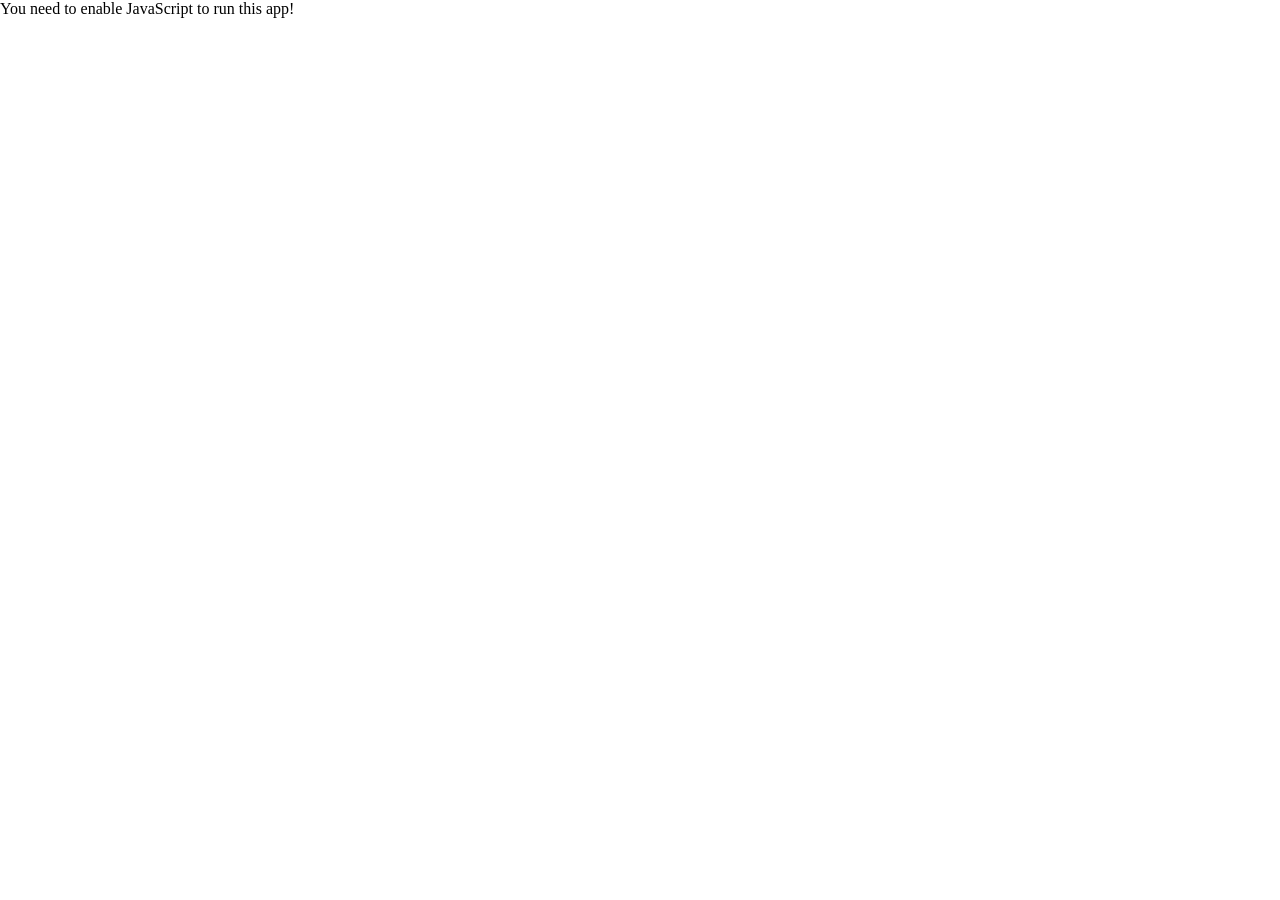
<file: index.html>
<!DOCTYPE html>
<html lang="en" class="font-barlow-semi-condensed no-js">
  <head>
    <meta charset="UTF-8" />
    <meta name="viewport" content="width=device-width, initial-scale=1.0" />
    <meta
      name="description"
      content="This api link shortener gives you the oportunity to share your projects more easily to your friends and to your future companies"
    />
    <link rel="shortcut icon" href="./favicon-32x32.png" type="image/x-icon" />
    <link href="/src/index.css" rel="stylesheet" />

    <title>Rock Paper Scissors</title>

    <!-- Google Fonts -->
    <link rel="preconnect" href="https://fonts.googleapis.com">
<link rel="preconnect" href="https://fonts.gstatic.com" crossorigin>
<link href="https://fonts.googleapis.com/css2?family=Barlow+Condensed:ital,wght@0,100;0,200;0,300;0,400;0,500;0,600;0,700;0,800;0,900;1,100;1,200;1,300;1,400;1,500;1,600;1,700;1,800;1,900&family=Barlow+Semi+Condensed:ital,wght@0,100;0,200;0,300;0,400;0,500;0,600;0,700;0,800;0,900;1,100;1,200;1,300;1,400;1,500;1,600;1,700;1,800;1,900&family=Barlow:ital,wght@0,100;0,200;0,300;0,400;0,500;0,600;0,700;0,800;0,900;1,100;1,200;1,300;1,400;1,500;1,600;1,700;1,800;1,900&family=DM+Serif+Display:ital@0;1&family=Epilogue:ital,wght@0,100..900;1,100..900&family=Inconsolata:wght@200..900&family=Karla:ital,wght@0,200..800;1,200..800&family=League+Spartan:wght@100..900&family=Rubik:ital,wght@0,300..900;1,300..900&display=swap" rel="stylesheet">

    <style>
      .noscript {
        display: block;
        opacity: 1;
      }
      html.js-enabled .noscript {
        display: none;
        opacity: 0;
      }
    </style>
    <!-- Google Tag Manager -->
    <script>
      (function (w, d, s, l, i) {
        w[l] = w[l] || [];
        w[l].push({ 'gtm.start': new Date().getTime(), event: 'gtm.js' });
        var f = d.getElementsByTagName(s)[0],
          j = d.createElement(s),
          dl = l != 'dataLayer' ? '&l=' + l : '';
        j.async = true;
        j.src = 'https://www.googletagmanager.com/gtm.js?id=' + i + dl;
        f.parentNode.insertBefore(j, f);
      })(window, document, 'script', 'dataLayer', 'GTM-MFNW287Z');
    </script>
    <!-- End Google Tag Manager -->
     <!-- Google tag (gtag.js) -->
<script async src="https://www.googletagmanager.com/gtag/js?id=G-H6BMT7PTGP"></script>
<script>
  window.dataLayer = window.dataLayer || [];
  function gtag(){dataLayer.push(arguments);}
  gtag('js', new Date());

  gtag('config', 'G-H6BMT7PTGP');
</script>

  </head>
  <body class="z-10 select-none relative">
    <!-- Google Tag Manager (noscript) -->
<noscript><iframe src="https://www.googletagmanager.com/ns.html?id=GTM-MFNW287Z"
  height="0" width="0" style="display:none;visibility:hidden"></iframe></noscript>
  <!-- End Google Tag Manager (noscript) -->
      You need to enable JavaScript to run this app!
    </div>
    <div class="flex flex-col justify-center items-center" id="root"></div>
    <script type="module" src="/src/main.tsx"></script>
  </body>
</html>
</file>
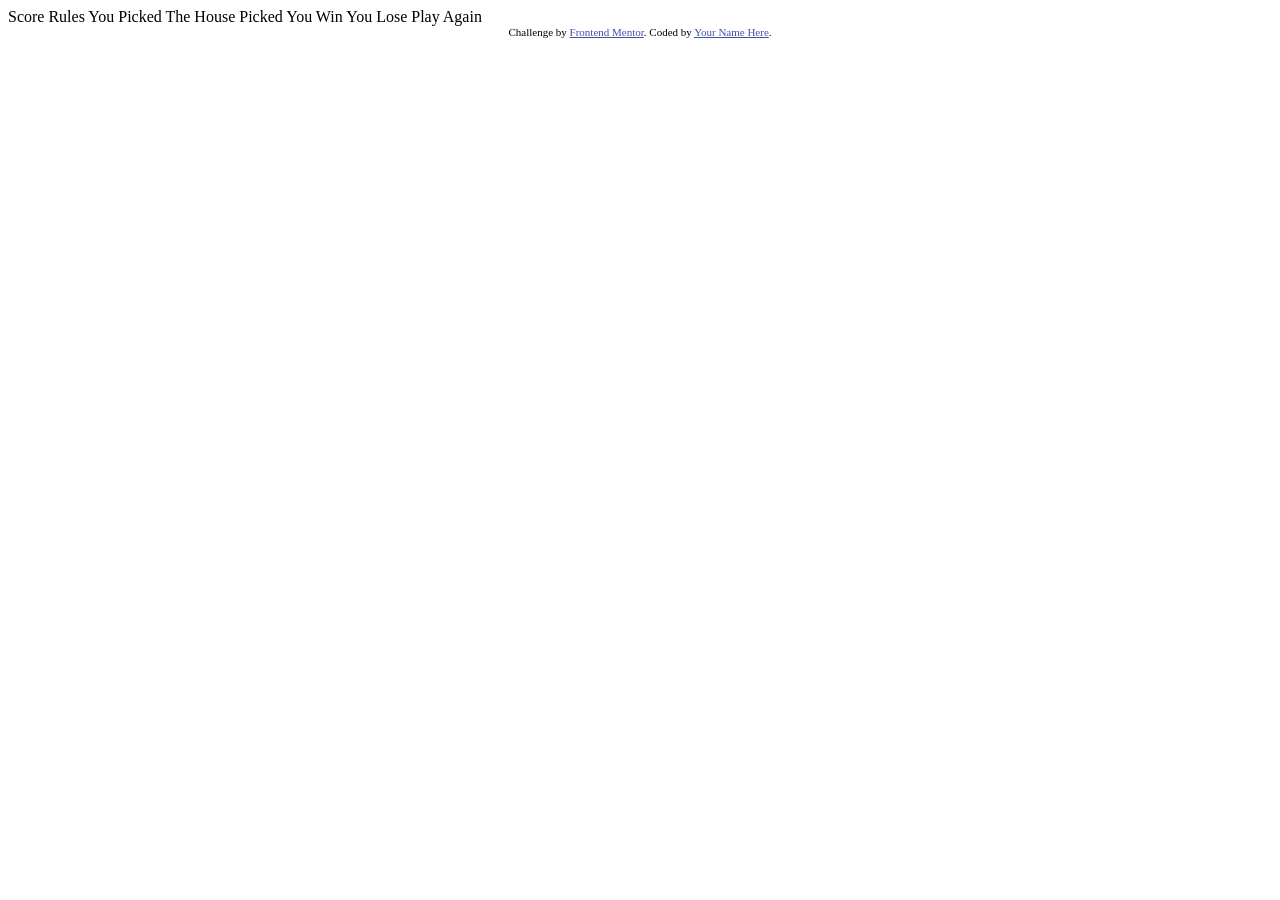
<file: adds/index.html>
<!DOCTYPE html>
<html lang="en">
<head>
  <meta charset="UTF-8">
  <meta name="viewport" content="width=device-width, initial-scale=1.0"> <!-- displays site properly based on user's device -->

  <link rel="icon" type="image/png" sizes="32x32" href="./images/favicon-32x32.png">
  
  <title>Frontend Mentor | Rock, Paper, Scissors</title>

  Score
  Rules

  You Picked
  The House Picked

  You Win
  You Lose

  Play Again

  <!-- Feel free to remove these styles or customise in your own stylesheet 👍 -->
  <style>
    .attribution { font-size: 11px; text-align: center; }
    .attribution a { color: hsl(228, 45%, 44%); }
  </style>
</head>
<body>


  
  <div class="attribution">
    Challenge by <a href="https://www.frontendmentor.io?ref=challenge" target="_blank">Frontend Mentor</a>. 
    Coded by <a href="#">Your Name Here</a>.
  </div>
</body>
</html>
</file>
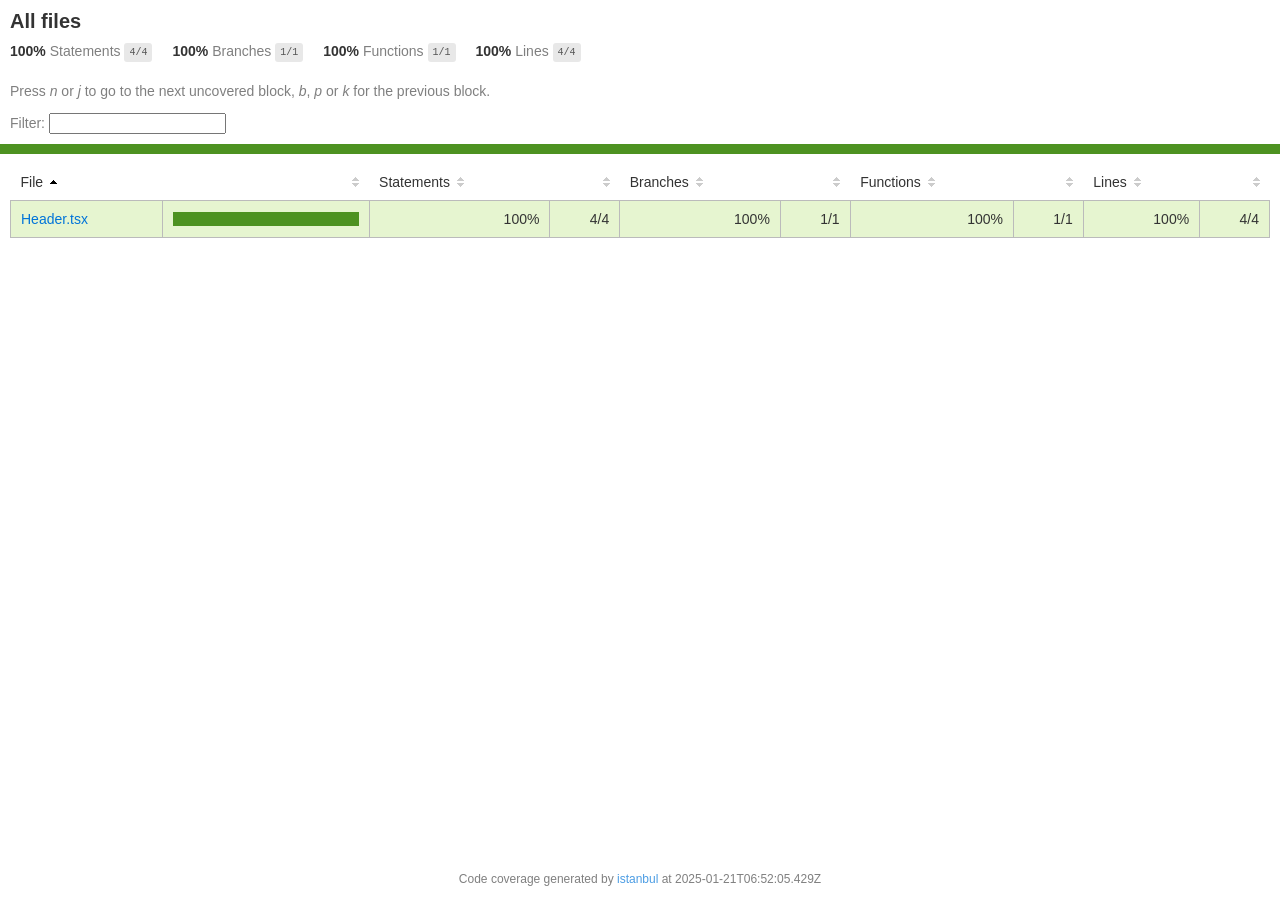
<file: coverage/index.html>
<!doctype html>
<html lang="en">

<head>
    <title>Code coverage report for All files</title>
    <meta charset="utf-8" />
    <link rel="stylesheet" href="prettify.css" />
    <link rel="stylesheet" href="base.css" />
    <link rel="shortcut icon" type="image/x-icon" href="favicon.png" />
    <meta name="viewport" content="width=device-width, initial-scale=1" />
    <style type='text/css'>
        .coverage-summary .sorter {
            background-image: url(sort-arrow-sprite.png);
        }
    </style>
</head>
    
<body>
<div class='wrapper'>
    <div class='pad1'>
        <h1>All files</h1>
        <div class='clearfix'>
            
            <div class='fl pad1y space-right2'>
                <span class="strong">100% </span>
                <span class="quiet">Statements</span>
                <span class='fraction'>4/4</span>
            </div>
        
            
            <div class='fl pad1y space-right2'>
                <span class="strong">100% </span>
                <span class="quiet">Branches</span>
                <span class='fraction'>1/1</span>
            </div>
        
            
            <div class='fl pad1y space-right2'>
                <span class="strong">100% </span>
                <span class="quiet">Functions</span>
                <span class='fraction'>1/1</span>
            </div>
        
            
            <div class='fl pad1y space-right2'>
                <span class="strong">100% </span>
                <span class="quiet">Lines</span>
                <span class='fraction'>4/4</span>
            </div>
        
            
        </div>
        <p class="quiet">
            Press <em>n</em> or <em>j</em> to go to the next uncovered block, <em>b</em>, <em>p</em> or <em>k</em> for the previous block.
        </p>
        <template id="filterTemplate">
            <div class="quiet">
                Filter:
                <input type="search" id="fileSearch">
            </div>
        </template>
    </div>
    <div class='status-line high'></div>
    <div class="pad1">
<table class="coverage-summary">
<thead>
<tr>
   <th data-col="file" data-fmt="html" data-html="true" class="file">File</th>
   <th data-col="pic" data-type="number" data-fmt="html" data-html="true" class="pic"></th>
   <th data-col="statements" data-type="number" data-fmt="pct" class="pct">Statements</th>
   <th data-col="statements_raw" data-type="number" data-fmt="html" class="abs"></th>
   <th data-col="branches" data-type="number" data-fmt="pct" class="pct">Branches</th>
   <th data-col="branches_raw" data-type="number" data-fmt="html" class="abs"></th>
   <th data-col="functions" data-type="number" data-fmt="pct" class="pct">Functions</th>
   <th data-col="functions_raw" data-type="number" data-fmt="html" class="abs"></th>
   <th data-col="lines" data-type="number" data-fmt="pct" class="pct">Lines</th>
   <th data-col="lines_raw" data-type="number" data-fmt="html" class="abs"></th>
</tr>
</thead>
<tbody><tr>
	<td class="file high" data-value="Header.tsx"><a href="Header.tsx.html">Header.tsx</a></td>
	<td data-value="100" class="pic high">
	<div class="chart"><div class="cover-fill cover-full" style="width: 100%"></div><div class="cover-empty" style="width: 0%"></div></div>
	</td>
	<td data-value="100" class="pct high">100%</td>
	<td data-value="4" class="abs high">4/4</td>
	<td data-value="100" class="pct high">100%</td>
	<td data-value="1" class="abs high">1/1</td>
	<td data-value="100" class="pct high">100%</td>
	<td data-value="1" class="abs high">1/1</td>
	<td data-value="100" class="pct high">100%</td>
	<td data-value="4" class="abs high">4/4</td>
	</tr>

</tbody>
</table>
</div>
                <div class='push'></div><!-- for sticky footer -->
            </div><!-- /wrapper -->
            <div class='footer quiet pad2 space-top1 center small'>
                Code coverage generated by
                <a href="https://istanbul.js.org/" target="_blank" rel="noopener noreferrer">istanbul</a>
                at 2025-01-21T06:52:05.429Z
            </div>
        <script src="prettify.js"></script>
        <script>
            window.onload = function () {
                prettyPrint();
            };
        </script>
        <script src="sorter.js"></script>
        <script src="block-navigation.js"></script>
    </body>
</html>
</file>
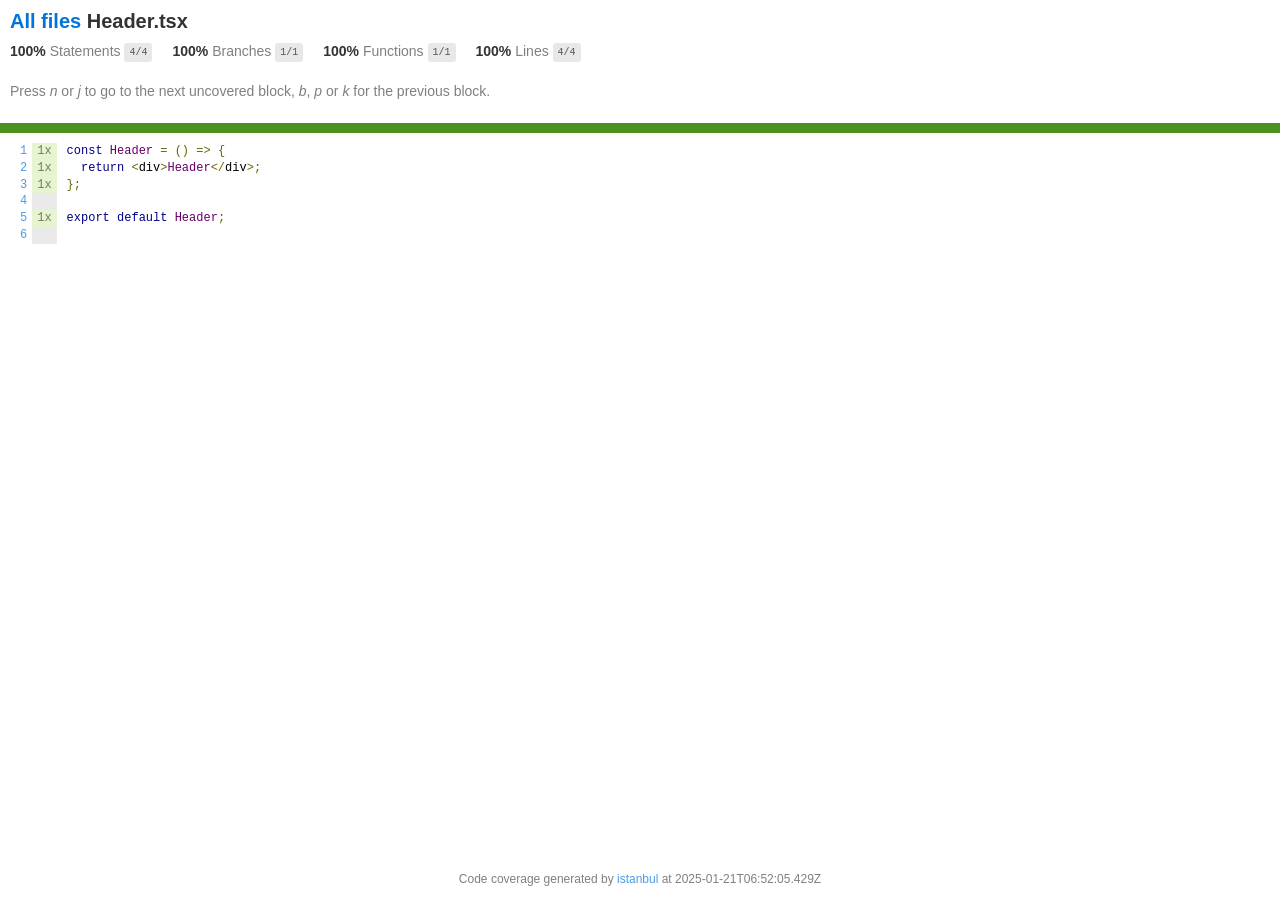
<file: coverage/Header.tsx.html>
<!doctype html>
<html lang="en">

<head>
    <title>Code coverage report for Header.tsx</title>
    <meta charset="utf-8" />
    <link rel="stylesheet" href="prettify.css" />
    <link rel="stylesheet" href="base.css" />
    <link rel="shortcut icon" type="image/x-icon" href="favicon.png" />
    <meta name="viewport" content="width=device-width, initial-scale=1" />
    <style type='text/css'>
        .coverage-summary .sorter {
            background-image: url(sort-arrow-sprite.png);
        }
    </style>
</head>
    
<body>
<div class='wrapper'>
    <div class='pad1'>
        <h1><a href="index.html">All files</a> Header.tsx</h1>
        <div class='clearfix'>
            
            <div class='fl pad1y space-right2'>
                <span class="strong">100% </span>
                <span class="quiet">Statements</span>
                <span class='fraction'>4/4</span>
            </div>
        
            
            <div class='fl pad1y space-right2'>
                <span class="strong">100% </span>
                <span class="quiet">Branches</span>
                <span class='fraction'>1/1</span>
            </div>
        
            
            <div class='fl pad1y space-right2'>
                <span class="strong">100% </span>
                <span class="quiet">Functions</span>
                <span class='fraction'>1/1</span>
            </div>
        
            
            <div class='fl pad1y space-right2'>
                <span class="strong">100% </span>
                <span class="quiet">Lines</span>
                <span class='fraction'>4/4</span>
            </div>
        
            
        </div>
        <p class="quiet">
            Press <em>n</em> or <em>j</em> to go to the next uncovered block, <em>b</em>, <em>p</em> or <em>k</em> for the previous block.
        </p>
        <template id="filterTemplate">
            <div class="quiet">
                Filter:
                <input type="search" id="fileSearch">
            </div>
        </template>
    </div>
    <div class='status-line high'></div>
    <pre><table class="coverage">
<tr><td class="line-count quiet"><a name='L1'></a><a href='#L1'>1</a>
<a name='L2'></a><a href='#L2'>2</a>
<a name='L3'></a><a href='#L3'>3</a>
<a name='L4'></a><a href='#L4'>4</a>
<a name='L5'></a><a href='#L5'>5</a>
<a name='L6'></a><a href='#L6'>6</a></td><td class="line-coverage quiet"><span class="cline-any cline-yes">1x</span>
<span class="cline-any cline-yes">1x</span>
<span class="cline-any cline-yes">1x</span>
<span class="cline-any cline-neutral">&nbsp;</span>
<span class="cline-any cline-yes">1x</span>
<span class="cline-any cline-neutral">&nbsp;</span></td><td class="text"><pre class="prettyprint lang-js">const Header = () =&gt; {
  return &lt;div&gt;Header&lt;/div&gt;;
};
&nbsp;
export default Header;
&nbsp;</pre></td></tr></table></pre>

                <div class='push'></div><!-- for sticky footer -->
            </div><!-- /wrapper -->
            <div class='footer quiet pad2 space-top1 center small'>
                Code coverage generated by
                <a href="https://istanbul.js.org/" target="_blank" rel="noopener noreferrer">istanbul</a>
                at 2025-01-21T06:52:05.429Z
            </div>
        <script src="prettify.js"></script>
        <script>
            window.onload = function () {
                prettyPrint();
            };
        </script>
        <script src="sorter.js"></script>
        <script src="block-navigation.js"></script>
    </body>
</html>
</file>
<file: coverage/prettify.css>
.pln{color:#000}@media screen{.str{color:#080}.kwd{color:#008}.com{color:#800}.typ{color:#606}.lit{color:#066}.pun,.opn,.clo{color:#660}.tag{color:#008}.atn{color:#606}.atv{color:#080}.dec,.var{color:#606}.fun{color:red}}@media print,projection{.str{color:#060}.kwd{color:#006;font-weight:bold}.com{color:#600;font-style:italic}.typ{color:#404;font-weight:bold}.lit{color:#044}.pun,.opn,.clo{color:#440}.tag{color:#006;font-weight:bold}.atn{color:#404}.atv{color:#060}}pre.prettyprint{padding:2px;border:1px solid #888}ol.linenums{margin-top:0;margin-bottom:0}li.L0,li.L1,li.L2,li.L3,li.L5,li.L6,li.L7,li.L8{list-style-type:none}li.L1,li.L3,li.L5,li.L7,li.L9{background:#eee}
</file>
<file: coverage/base.css>
body, html {
  margin:0; padding: 0;
  height: 100%;
}
body {
    font-family: Helvetica Neue, Helvetica, Arial;
    font-size: 14px;
    color:#333;
}
.small { font-size: 12px; }
*, *:after, *:before {
  -webkit-box-sizing:border-box;
     -moz-box-sizing:border-box;
          box-sizing:border-box;
  }
h1 { font-size: 20px; margin: 0;}
h2 { font-size: 14px; }
pre {
    font: 12px/1.4 Consolas, "Liberation Mono", Menlo, Courier, monospace;
    margin: 0;
    padding: 0;
    -moz-tab-size: 2;
    -o-tab-size:  2;
    tab-size: 2;
}
a { color:#0074D9; text-decoration:none; }
a:hover { text-decoration:underline; }
.strong { font-weight: bold; }
.space-top1 { padding: 10px 0 0 0; }
.pad2y { padding: 20px 0; }
.pad1y { padding: 10px 0; }
.pad2x { padding: 0 20px; }
.pad2 { padding: 20px; }
.pad1 { padding: 10px; }
.space-left2 { padding-left:55px; }
.space-right2 { padding-right:20px; }
.center { text-align:center; }
.clearfix { display:block; }
.clearfix:after {
  content:'';
  display:block;
  height:0;
  clear:both;
  visibility:hidden;
  }
.fl { float: left; }
@media only screen and (max-width:640px) {
  .col3 { width:100%; max-width:100%; }
  .hide-mobile { display:none!important; }
}

.quiet {
  color: #7f7f7f;
  color: rgba(0,0,0,0.5);
}
.quiet a { opacity: 0.7; }

.fraction {
  font-family: Consolas, 'Liberation Mono', Menlo, Courier, monospace;
  font-size: 10px;
  color: #555;
  background: #E8E8E8;
  padding: 4px 5px;
  border-radius: 3px;
  vertical-align: middle;
}

div.path a:link, div.path a:visited { color: #333; }
table.coverage {
  border-collapse: collapse;
  margin: 10px 0 0 0;
  padding: 0;
}

table.coverage td {
  margin: 0;
  padding: 0;
  vertical-align: top;
}
table.coverage td.line-count {
    text-align: right;
    padding: 0 5px 0 20px;
}
table.coverage td.line-coverage {
    text-align: right;
    padding-right: 10px;
    min-width:20px;
}

table.coverage td span.cline-any {
    display: inline-block;
    padding: 0 5px;
    width: 100%;
}
.missing-if-branch {
    display: inline-block;
    margin-right: 5px;
    border-radius: 3px;
    position: relative;
    padding: 0 4px;
    background: #333;
    color: yellow;
}

.skip-if-branch {
    display: none;
    margin-right: 10px;
    position: relative;
    padding: 0 4px;
    background: #ccc;
    color: white;
}
.missing-if-branch .typ, .skip-if-branch .typ {
    color: inherit !important;
}
.coverage-summary {
  border-collapse: collapse;
  width: 100%;
}
.coverage-summary tr { border-bottom: 1px solid #bbb; }
.keyline-all { border: 1px solid #ddd; }
.coverage-summary td, .coverage-summary th { padding: 10px; }
.coverage-summary tbody { border: 1px solid #bbb; }
.coverage-summary td { border-right: 1px solid #bbb; }
.coverage-summary td:last-child { border-right: none; }
.coverage-summary th {
  text-align: left;
  font-weight: normal;
  white-space: nowrap;
}
.coverage-summary th.file { border-right: none !important; }
.coverage-summary th.pct { }
.coverage-summary th.pic,
.coverage-summary th.abs,
.coverage-summary td.pct,
.coverage-summary td.abs { text-align: right; }
.coverage-summary td.file { white-space: nowrap;  }
.coverage-summary td.pic { min-width: 120px !important;  }
.coverage-summary tfoot td { }

.coverage-summary .sorter {
    height: 10px;
    width: 7px;
    display: inline-block;
    margin-left: 0.5em;
    background: url(sort-arrow-sprite.png) no-repeat scroll 0 0 transparent;
}
.coverage-summary .sorted .sorter {
    background-position: 0 -20px;
}
.coverage-summary .sorted-desc .sorter {
    background-position: 0 -10px;
}
.status-line {  height: 10px; }
/* yellow */
.cbranch-no { background: yellow !important; color: #111; }
/* dark red */
.red.solid, .status-line.low, .low .cover-fill { background:#C21F39 }
.low .chart { border:1px solid #C21F39 }
.highlighted,
.highlighted .cstat-no, .highlighted .fstat-no, .highlighted .cbranch-no{
  background: #C21F39 !important;
}
/* medium red */
.cstat-no, .fstat-no, .cbranch-no, .cbranch-no { background:#F6C6CE }
/* light red */
.low, .cline-no { background:#FCE1E5 }
/* light green */
.high, .cline-yes { background:rgb(230,245,208) }
/* medium green */
.cstat-yes { background:rgb(161,215,106) }
/* dark green */
.status-line.high, .high .cover-fill { background:rgb(77,146,33) }
.high .chart { border:1px solid rgb(77,146,33) }
/* dark yellow (gold) */
.status-line.medium, .medium .cover-fill { background: #f9cd0b; }
.medium .chart { border:1px solid #f9cd0b; }
/* light yellow */
.medium { background: #fff4c2; }

.cstat-skip { background: #ddd; color: #111; }
.fstat-skip { background: #ddd; color: #111 !important; }
.cbranch-skip { background: #ddd !important; color: #111; }

span.cline-neutral { background: #eaeaea; }

.coverage-summary td.empty {
    opacity: .5;
    padding-top: 4px;
    padding-bottom: 4px;
    line-height: 1;
    color: #888;
}

.cover-fill, .cover-empty {
  display:inline-block;
  height: 12px;
}
.chart {
  line-height: 0;
}
.cover-empty {
    background: white;
}
.cover-full {
    border-right: none !important;
}
pre.prettyprint {
    border: none !important;
    padding: 0 !important;
    margin: 0 !important;
}
.com { color: #999 !important; }
.ignore-none { color: #999; font-weight: normal; }

.wrapper {
  min-height: 100%;
  height: auto !important;
  height: 100%;
  margin: 0 auto -48px;
}
.footer, .push {
  height: 48px;
}
</file>
<file: src/index.css>
@tailwind base;
@tailwind components;
@tailwind utilities;

/* Default */

*,
*::before,
*::after {
  margin: 0;
  padding: 0;
  box-sizing: border-box;
}

img {
  /* max-width: 100%; */
  user-select: none;
}

/* Variables */

:root {
  /* Font Size */
  --font-size-1-5xs: 0.1rem;
  --font-size-2xs: 0.5rem;
  --font-size-xs: 0.75rem; /* Tailwind default */
  --font-size-sm: 0.875rem; /* Tailwind default */
  --font-size-md: 1rem;
  --font-size-md-1: 1.1rem;
  --font-size-lg: 1.25rem;
  --font-size-xl: 1.5rem;
  --font-size-2xl: 2rem;
  --font-size-2-2xl: 2.2rem;
  --font-size-2-4xl: 2.4rem;
  --font-size-3xl: 3rem;
  --font-size-4xl: 4rem;
  --font-size-4-5xl: 4.5rem;

  /* Colors */
  --scissors-gradient: hsl(39, 89%, 49%) to hsl(40, 84%, 53%);
  --paper-gradient: hsl(230, 89%, 62%) to hsl(230, 89%, 65%);
  --rock-gradient: hsl(349, 71%, 52%) to hsl(349, 70%, 56%);
  --dark-text: hsl(229, 25%, 31%);
  --score-text: hsl(229, 64%, 46%);
  --header-outline: hsl(217, 16%, 45%);

  --radial-gradient: hsl(214, 47%, 23%) to hsl(237, 49%, 15%);
}

/* Styles */
html,
body {
  min-height: 100dvh;
  width: 100dvw;
  overflow-x: clip;
  overflow-y: scroll;
}

.container {
  max-width: 90rem;
  min-width: 20rem;
  margin: 0 auto;
}

header {
  background: url('./images/pattern-bg-mobile.png') center center/cover
    no-repeat;
}

@media (min-width: 48em) {
  header {
    background: url('./images/pattern-bg-desktop.png') center center/cover
      no-repeat;
  }
}

main {
  background: url('./images/pexels-n-voitkevich-7235804.jpg') center
    center/cover no-repeat;
}

/* Loader */
.container {
  height: 5vh;
  margin: 0;
  display: flex;
  justify-content: center;
  align-items: center;
}

.loader {
  width: 1.25rem;
  height: 1.25rem;
  position: relative;
  animation: spin 2s linear infinite;
}

.loader::before,
.loader::after {
  content: '';
  position: absolute;
  top: 0;
  left: 0.625rem;
  width: 0.625rem;
  height: 0.625rem;
  border-radius: 50%;
  background: #3498db;
  animation: bounce 2s infinite ease-in-out;
}

.loader::after {
  left: -0.625rem;
  background: #e74c3c;
}

@keyframes spin {
  100% {
    transform: rotate(360deg);
  }
}

@keyframes bounce {
  0%,
  100% {
    transform: translateY(0);
  }

  50% {
    transform: translateY(-1.25rem);
  }
}
</file>
